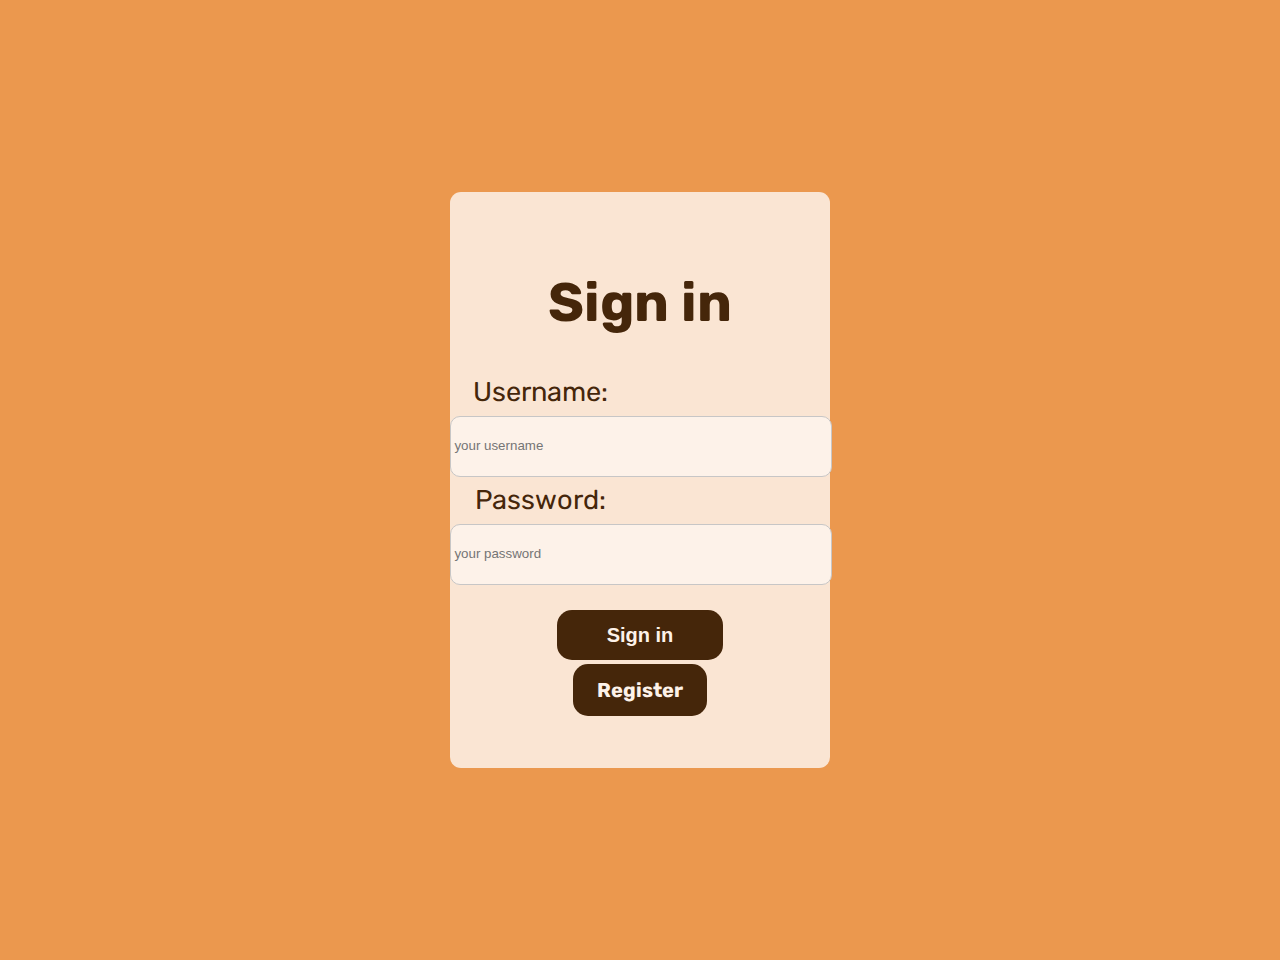
<file: index.html>
<!DOCTYPE html>
<html lang="en">
<head>
    <meta charset="UTF-8">
    <meta name="viewport" content="width=device-width, initial-scale=1.0">
    <title>Login</title>
    <link rel="icon" href="dp.png">
    <link rel="preconnect" href="https://fonts.googleapis.com">
    <link rel="preconnect" href="https://fonts.gstatic.com" crossorigin>
    <link href="https://fonts.googleapis.com/css2?family=Rubik:wght@400;500;600;700&display=swap" rel="stylesheet">
    
    <link rel="stylesheet" href="style.css">
    <script src="script.js"></script>
</head>
<body>
    <div class = "content">
        <h1>Sign in</h1>
        <form action="login.php" method="POST">
            <label for="username">Username:</label>
            <br>
            <input type="text" name="username" placeholder="your username" value="" required>
            <br>
            <label for="pass">Password: </label>
            <br>
            <input type="password" name="password" placeholder="your password" value="" required>
            <br>
            <input type="submit" value="Sign in">
        </form>
        <a href="member.html" class="regis">Register</a>
    </div>
    
</body>
</html>
</file>
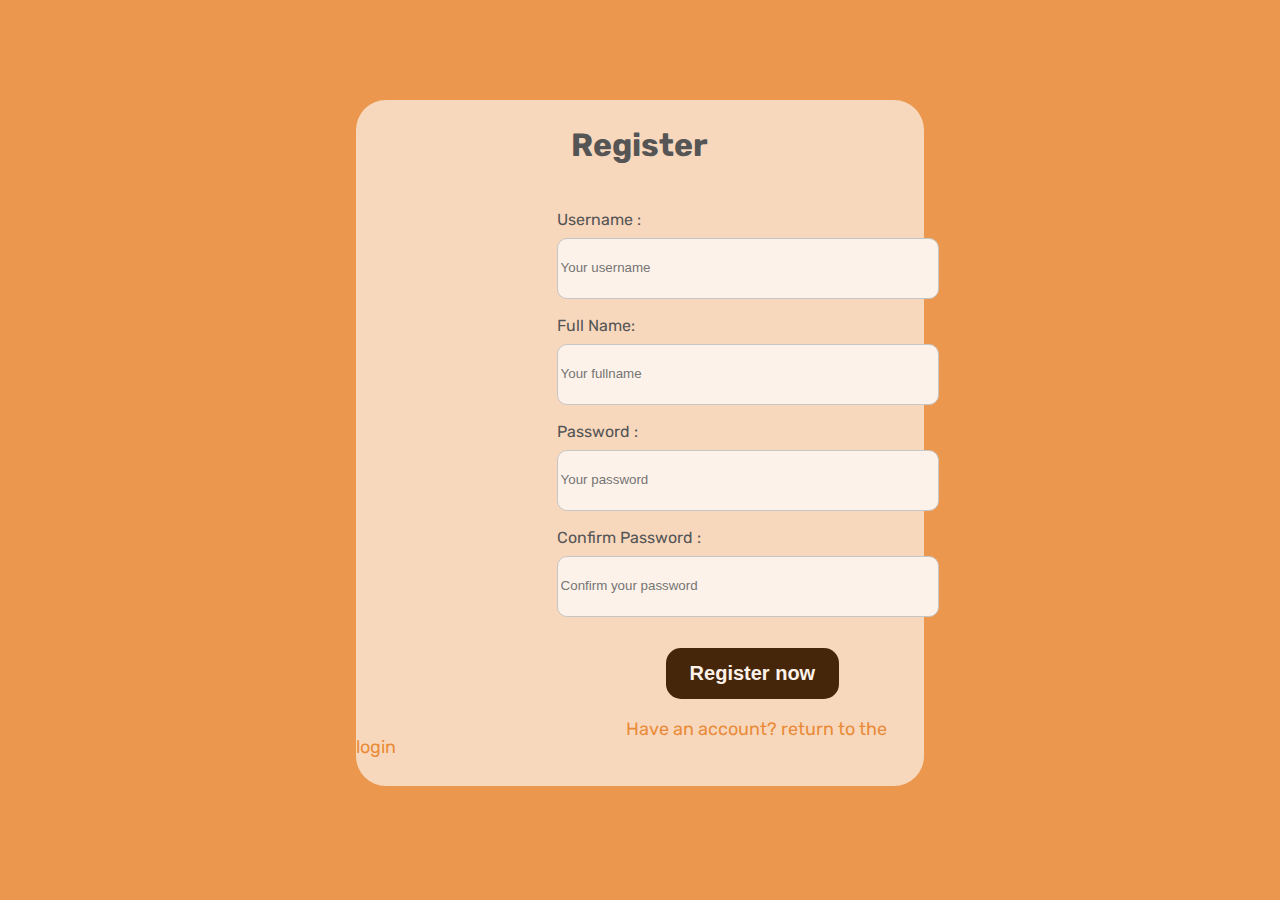
<file: member.html>
<!DOCTYPE html>
<html lang="en">

<head>
  <meta charset="UTF-8">
  <meta name="viewport" content="width=device-width, initial-scale=1.0">
  <title>Register Page</title>
  <link rel="icon" href="../dp.png">

  <link rel="preconnect" href="https://fonts.googleapis.com">
  <link rel="preconnect" href="https://fonts.gstatic.com" crossorigin>
  <link href="https://fonts.googleapis.com/css2?family=Rubik:wght@400;500;600;700&display=swap" rel="stylesheet">

  <link rel="stylesheet" href="style.css">
</head>

<body>
  <div class="container">
    <form action="./main/add.php" method="post">
      <div class="section">
        <h1>Register</h1>
      </div>
      <div class="form-group-reg">
        <label for="email">Username :</label>
        <br>
        <input type="text" class="form-control" name="username" placeholder="Your username" required />
      </div>
      <div class="form-group-reg">
        <label for="full-name">Full Name:</label>
        <br>
        <input type="text" class="form-control" name="name" placeholder="Your fullname" required />
      </div>
      <div class="form-group-reg">
        <label for="password">Password :</label>
        <br>
        <input type="password" class="form-control" name="password" placeholder="Your password" required />
      </div>
      <div class="form-group-reg">
        <label for="confirm-password">Confirm Password :</label>
        <br>
        <input type="password" class="form-control" name="cfpassword" placeholder="Confirm your password" required />
      </div>
      <div class="form-button">
        <button type="submit" class=" btn btn-success">Register now</button>
      </div>
    </form>
    <br>
    <div class="form-button">
      <a name="" id="" class="returnlogin" href="../index.html" role="button">Have an account?
        return to the login</a>
    </div>
  </div>
  </form>
  </div>
  
</body>

</html>
</file>
<file: style.css>
/* *{
    margin: 0;
    padding: 0;
    box-sizing: border-box;
} */

html{
    /* font-size: 62.5%; */
} 

body{
    font-family:"Rubik", sans-serif;
    line-height: 1;
    font-weight: 400;
    color: #555;
    background-color: #eb984e;
}

 /* sign in */

 .content{
    background-color: #fae5d3;
    text-align: center;
    width: 30%;
    height: 30rem;
    font-size: 1.7rem;
    margin: 12rem auto;
    padding-top: 3rem;
    padding-bottom: 3rem;
    border-radius: 11px;
    border: transparent;
    color:  #45260a;
 }

 h1{
    margin-bottom: 3rem;
 }

.content label{
    margin-right: 200px;
}

input{
    height: 50px;
    border: 1px solid rgb(199, 198, 198);
    border-radius: 10px;
    padding: 3px 150px 6px 5px;
    background-color: #fdf2e9;
    margin: 10px auto;
}

input[type="submit"] {
    border-collapse: collapse;
    border: transparent;
    border-radius: 15px;
    font-weight: 700;
    font-size: 20px;
    margin: 15px auto;
    padding: 5px 50px 5px 50px;
    transition: 0.5s;
    background-color: #45260a;
    color:#fdf2e9 ;

}

input[type="submit"]:hover {
    color: #555;
    background-color: #fdf2e9;
}

.regis{
    text-decoration: none;
    font-size: 20px;
    font-weight: 700;
    border-collapse: collapse;
    border: transparent;
    border-radius: 15px;
    color: #fdf2e9;
    margin: 15px auto;
    padding: 14px 24px;
    background-color: #45260a;
    transition:all 0.5s;
    width: 45%;
}
.regis:hover{
    text-decoration: none;
    color: #555;
    background-color: #fdf2e9;
}

/* registration */

.container {
    width: 45%;
    margin: 0 auto;
    background-color: #f8d8bd;
    border-radius: 30px;
    border: transparent;
    margin-top: 100px;
    padding-top: 5px;
    padding-bottom: 30px;
}

.section h1 {
    
    text-align: center;
    margin-top: 24px;
}

.form-group-reg {
     /* margin: 10px 200px 0px 200px;  */
     padding: 3px 150px 6px 1px; 
     margin-left: 200px;
}

input[type="text"],
input[type="password"] {
    border: 1px solid rgb(199, 198, 198);
    border-radius: 10px;
    padding: 3px 200px 6px 3px;
}

.btn{
    font-size: 20px;
    font-weight: 700;
    margin: 15px 0px 5px 310px;
    padding: 14px 24px;
    border-collapse: collapse;
    border: transparent;
    border-radius: 15px;
    transition: all 0.5s;
    background-color: #45260a;
    color:#fdf2e9;
    
}

.btn:hover{
    text-decoration: none;
    color: #555;
    background-color: #fdf2e9;
}

.returnlogin {
    text-decoration: none;
    font-size: 18px;
    border-collapse: collapse;
    border: transparent;
    border-radius: 15px; 
    color: #e98b38;
    margin: 15px 0px 0px 220px;
    padding: 5px 50px 5px 50px;
    transition: 0.5s;
}

.returnlogin:hover {
    background-color: #fdf2e9;
    color: #45260a;
}

/* list */

.list{
    background-color:#eea564;
}

.header {
    position: fixed;
    top: 0px;
    left: 0px;
    right: 0px;
    height: 50px;
    padding: 5px 13px 11px 0px;
    width: 100%;
    color: white;
    font-family: "Mitr", sans-serif;
    margin-top: 0px;
    bottom: 0;
    background-color:#a15818;
}
.header p {
    margin-left: 20px;
    text-align: left;
}
.button-logout {
    position: relative;
    margin-top: -50px;
    margin-right: 20px;
    float: right;
    text-decoration: none;
    border: transparent;
    border-radius: 15px;
    background-color: #e60000;
    padding: 10px 10px 10px 10px;
    color: white;
    transition: 0.5s;
}
.button-logout:hover {
    background-color: #D9ddd4;
    color: red;
}

.headings{
    line-height: 1.6;
}

.headings h1{
    margin: 60px auto;
    text-align: center;
}

table th,
tr,
td {
    border: 1px solid black;
    border-collapse: collapse;
    padding: 10px 0px 10px 0px;
   
}
table {
    width: 100%;
}
th {
    color: #cf711f;
    background-color: #fdf2e9;
    font-size:20px ;
}
tr {
    background-color: #ffffff;
}
tr:nth-child(even) {
    background-color: #f2f2f2;
}

.modify {
    text-align: center;
}
.delete {
    text-align: center;
}
.modify .bfix {
    border-radius: 15px;
    background-color: #ffcc33;
    color: black;
    text-decoration: none;
    padding: 4px 20px 4px 20px;
    transition: 0.5s;
}
.modify .bfix:hover {
    background-color: #fdb515;
    color: white;
}
.delete .bdelete {
    border-radius: 15px;
    background-color: #e60000;
    text-decoration: none;
    color: white;
    padding: 4px 20px 4px 20px;
    transition: 0.5s;
}
.delete .bdelete:hover {
    background-color: #D9ddd4;
    color: red;
}
.Addlist {
    margin-right: 100px;
    padding: 5px 30px 5px 30px;
    border-radius: 15px;
    text-decoration: none;
    color: white;
    background-color: #00A600;
    transition: 0.5s;
}
.Addlist:hover {
    color: black;
    background-color: #BBFFBB;
}

/* fix */

.modifybtn{
    border-radius: 11px;
    border: transparent;
    color: white;
    padding: 4px 40px 4px 40px;
    margin: 0px 50px 50px 100px;
    font-size: 20px;
    border-collapse: collapse;
    background-color: #00A600;

    transition: 0.5s;
}
.modifybtn:hover{
    color: black;
    background-color: #BBFFBB;
}


/* addlist */

.form-group {
    margin-left: 600px;
}

.return {
    border-radius: 15px;
    background-color: #ffcc33;
    color: black;
    text-decoration: none;
    padding: 4px 40px 4px 40px;
    margin: 0px 0px 50px 100px;
    font-size: 20px;
    transition: 0.5s;

}

.return:hover {
    background-color: #fdb515;
    color: white;
}

[type=text], [type=number] {
    border-radius: 15px;
    border: transparent;
    padding: 7px 200px 7px 5px;
}

.add {
    border-radius: 15px;
    border: transparent;
    color: white;
    padding: 4px 40px 4px 40px;
    margin: 0px 50px 50px 100px;
    font-size: 20px;
    border-collapse: collapse;
    background-color: #00A600;
    font-family: "Mitr", sans-serif;
    transition: 0.5s;

}

.add:hover {
    color: black;
    background-color: #BBFFBB;
}
</file>
